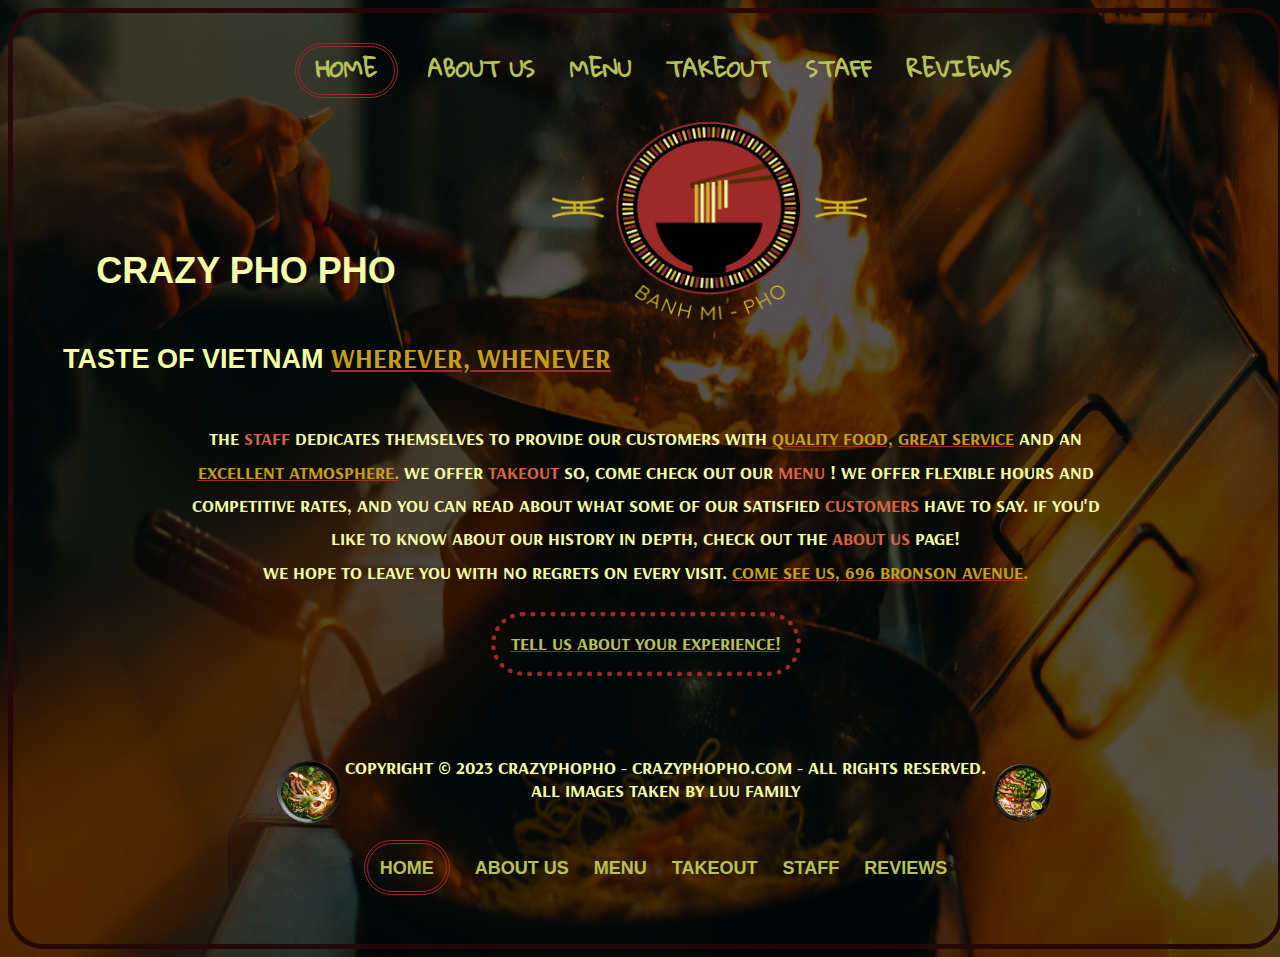
<file: Index.html>
<!DOCTYPE html>
<html lang="en">

<head>
    <link rel="stylesheet" href="./Styles/index.css" type="text/css">
    <link rel="stylesheet" href="./Styles/site.css" type="text/css">
    <link rel="icon" type="image/x-icon" href="./Images/CPPLogo.webp">
    <meta charset="UTF-8">
    <meta name="viewport" content="width=device-width, initial-scale=1.0">
    <title>Crazy Pho Pho Home</title>
</head>

<body>
    <div class="div0">
        <div class="div1">
            <div class="navbar">
                <nav>
                    <ul>
                        <li><span class="currentPage"><a href="./index.html">Home</a></span>
                        </li>
                        <li><a href="./Aboutus.html">About Us</a></li>
                        <li><a href="./Menu.html">Menu</a></li>
                        <li><a href="./Takeout.html">TakeOut</a></li>
                        <li><a href="./Staff.html">Staff</a></li>
                        <li><a href="./Reviews.html">Reviews</a></li>
                    </ul>
                </nav>


            </div>
            <main>
                <header>
                    <h1>Crazy Pho Pho</h1>
                    <h2>Taste of Vietnam <span class="emphasis">wherever, whenever</span></h2>
                    <div id="logo"><img src="./Images/CPPLogo.webp" alt="Crazy Pho Pho logo" height="230"
                            width="315"></div>
                </header>
                <p>The<a class="link-emphasis" href="./Staff.html">staff</a>dedicates themselves to
                    provide our customers with <span class="emphasis">quality food,</span>
                    <span class="emphasis">great service</span> and an
                    <span class="emphasis">excellent atmosphere.</span> We offer<a class="link-emphasis"
                        href="./Takeout.html">takeout</a>so,
                    come check out our<a class="link-emphasis" href="./Menu.html">menu</a>! We offer flexible hours and
                    competitive rates, and you can read about
                    what some of our satisfied<a class="link-emphasis" href="./Reviews.html">customers</a>have to say.
                    If you'd like to know
                    about our history in depth, check out the<a class="link-emphasis" href="./Aboutus.html">About Us</a>page!
                    <br>
                    We hope to leave you with no regrets on every visit. <span class="emphasis">Come see us, 696
                        Bronson Avenue.</span>
                </p>

                <br>
                <p class="Review1"><a href="./Reviews.html">Tell us about your experience!</a></p>

            </main>
        </div>

        <footer>
            <p class="float"><img class="leftfloat" src="./Images/phoHome1.png" alt="A bowl of pho">Copyright &copy;
                2023 CrazyPhoPho - crazyphopho.com - All Rights Reserved.<img class="rightfloat" src="./Images/phoHome2.png"
                    alt="A bowl of pho"><br>All images taken by Luu Family </p>
            <br>
            <ul class="navbar">
                <li><span class="currentPage"><a href="./index.html">Home</a></span>
                </li>
                <li><a href="./Aboutus.html">About Us</a></li>
                <li><a href="./Menu.html">Menu</a></li>
                <li><a href="./Takeout.html">TakeOut</a></li>
                <li><a href="./Staff.html">Staff</a></li>
                <li><a href="./Reviews.html">Reviews</a></li>
            </ul>
        </footer>
    </div>
</body>

</html>
</file>
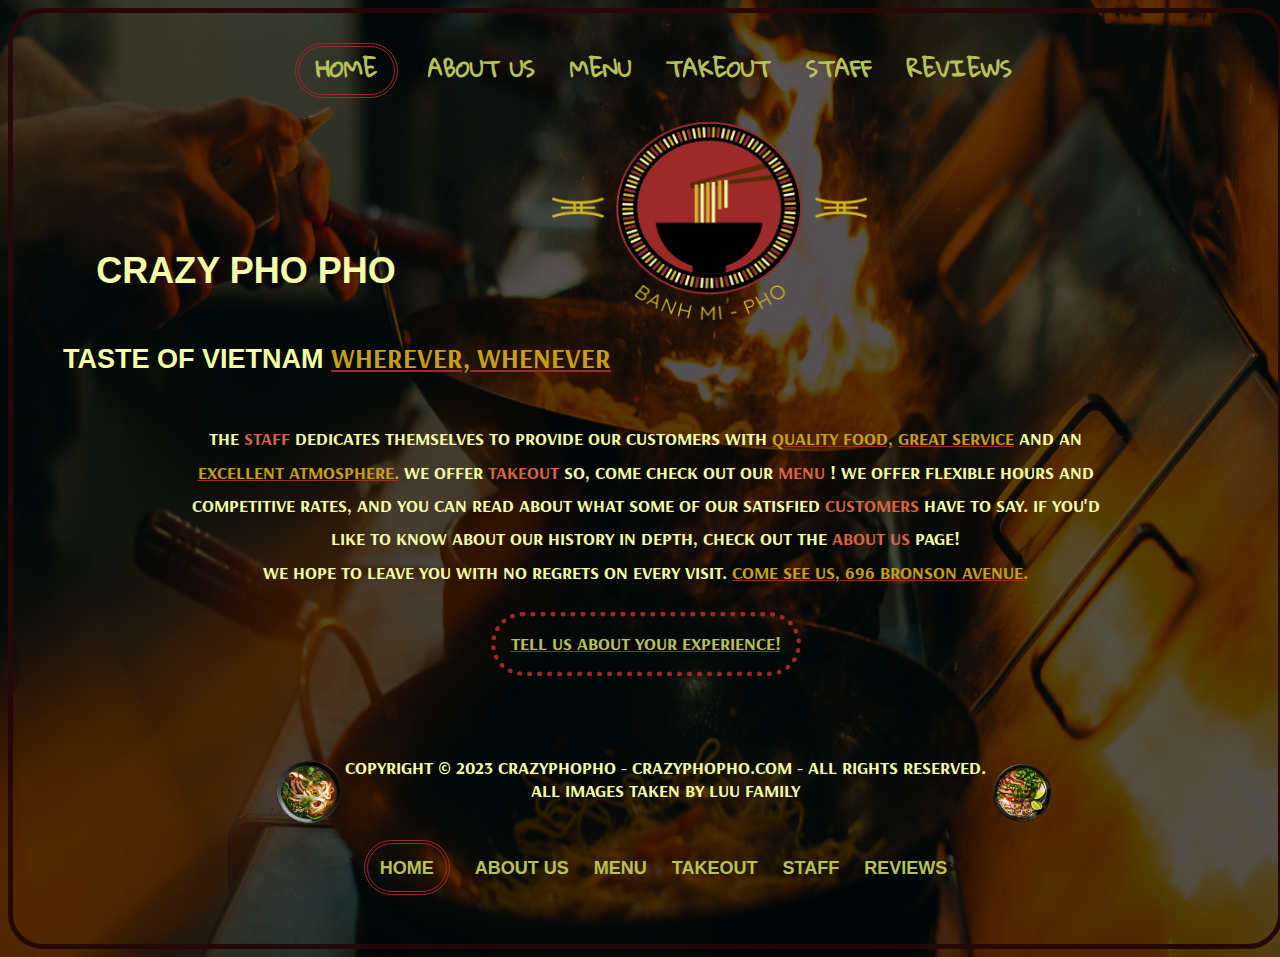
<file: index.html>
<!DOCTYPE html>
<html lang="en">

<head>
    <link rel="stylesheet" href="./Styles/index.css" type="text/css">
    <link rel="stylesheet" href="./Styles/site.css" type="text/css">
    <link rel="icon" type="image/x-icon" href="./Images/CPPLogo.webp">
    <meta charset="UTF-8">
    <meta name="viewport" content="width=device-width, initial-scale=1.0">
    <title>Crazy Pho Pho Home</title>
</head>

<body>
    <div class="div0">
        <div class="div1">
            <div class="navbar">
                <nav>
                    <ul>
                        <li><span class="currentPage"><a href="./index.html">Home</a></span>
                        </li>
                        <li><a href="./Aboutus.html">About Us</a></li>
                        <li><a href="./Menu.html">Menu</a></li>
                        <li><a href="./Takeout.html">TakeOut</a></li>
                        <li><a href="./Staff.html">Staff</a></li>
                        <li><a href="./Reviews.html">Reviews</a></li>
                    </ul>
                </nav>


            </div>
            <main>
                <header>
                    <h1>Crazy Pho Pho</h1>
                    <h2>Taste of Vietnam <span class="emphasis">wherever, whenever</span></h2>
                    <div id="logo"><img src="./Images/CPPLogo.webp" alt="Crazy Pho Pho logo" height="230"
                            width="315"></div>
                </header>
                <p>The<a class="link-emphasis" href="./Staff.html">staff</a>dedicates themselves to
                    provide our customers with <span class="emphasis">quality food,</span>
                    <span class="emphasis">great service</span> and an
                    <span class="emphasis">excellent atmosphere.</span> We offer<a class="link-emphasis"
                        href="./Takeout.html">takeout</a>so,
                    come check out our<a class="link-emphasis" href="./Menu.html">menu</a>! We offer flexible hours and
                    competitive rates, and you can read about
                    what some of our satisfied<a class="link-emphasis" href="./Reviews.html">customers</a>have to say.
                    If you'd like to know
                    about our history in depth, check out the<a class="link-emphasis" href="./Aboutus.html">About Us</a>page!
                    <br>
                    We hope to leave you with no regrets on every visit. <span class="emphasis">Come see us, 696
                        Bronson Avenue.</span>
                </p>

                <br>
                <p class="Review1"><a href="./Reviews.html">Tell us about your experience!</a></p>

            </main>
        </div>

        <footer>
            <p class="float"><img class="leftfloat" src="./Images/phoHome1.png" alt="A bowl of pho">Copyright &copy;
                2023 CrazyPhoPho - crazyphopho.com - All Rights Reserved.<img class="rightfloat" src="./Images/phoHome2.png"
                    alt="A bowl of pho"><br>All images taken by Luu Family </p>
            <br>
            <ul class="navbar">
                <li><span class="currentPage"><a href="./index.html">Home</a></span>
                </li>
                <li><a href="./Aboutus.html">About Us</a></li>
                <li><a href="./Menu.html">Menu</a></li>
                <li><a href="./Takeout.html">TakeOut</a></li>
                <li><a href="./Staff.html">Staff</a></li>
                <li><a href="./Reviews.html">Reviews</a></li>
            </ul>
        </footer>
    </div>
</body>

</html>
</file>
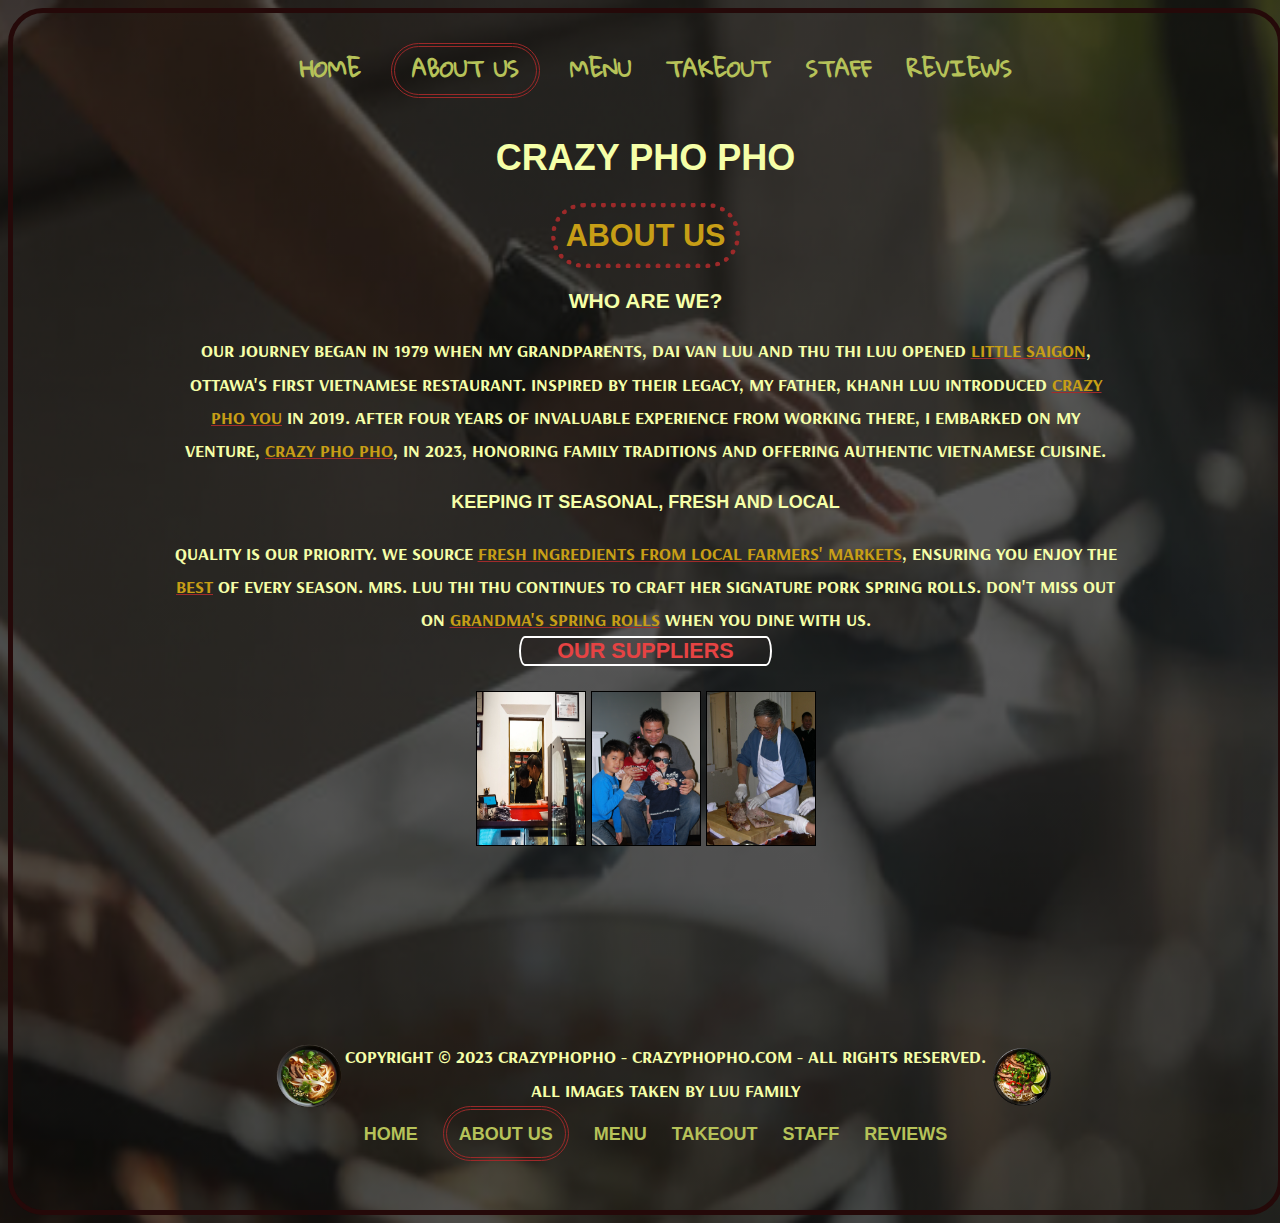
<file: Aboutus.html>
<!DOCTYPE html>
<html lang="en">

<head>
    <link rel="stylesheet" href="./Styles/aboutus.css" type="text/css">
    <link rel="stylesheet" href="./Styles/site.css" type="text/css">
    <link rel="icon" type="image/x-icon" href="./Images/CPPLogo.webp">
    <meta charset="UTF-8">
    <meta name="viewport" content="width=device-width, initial-scale=1.0">
    <title>Crazy Pho Pho AboutUs</title>
</head>

<body>
    <div class="div0">
        <div class="div1">
            <div class="navbar">
                <nav>
                    <ul>
                        <li><a href="./index.html">Home</a></li>
                        <li><span class="currentPage"><a href="./Aboutus.html">About
                                    Us</a></span></li>
                        <li><a href="./Menu.html">Menu</a></li>
                        <li><a href="./Takeout.html">TakeOut</a></li>
                        <li><a href="./Staff.html">Staff</a></li>
                        <li><a href="./Reviews.html">Reviews</a></li>
                    </ul>
                </nav>

            </div>
            <main>
                <header>
                    <h1>Crazy Pho Pho</h1>
                    <h2 class="emphasis">About us</h2>
                    <h3>Who are we?</h3>
                </header>
                <p>
                    Our journey began in 1979 when my grandparents, Dai Van Luu and Thu Thi
                    Luu opened <span class="emphasis">Little Saigon</span>, Ottawa's first Vietnamese restaurant.
                    Inspired by their legacy, my father, Khanh Luu introduced <span class="emphasis">Crazy Pho
                        You</span> in 2019. After four years of invaluable experience from working there, I embarked on
                    my venture, <span class="emphasis">Crazy Pho Pho</span>, in 2023, honoring family traditions and
                    offering authentic Vietnamese cuisine.
                </p>
                <h4>Keeping it Seasonal, Fresh and Local</h4>
                <p>
                    Quality is our priority. We source <span class="emphasis">fresh ingredients from local farmers'
                        markets</span>, ensuring you enjoy the <span class="emphasis">best</span> of every season. Mrs.
                    Luu Thi Thu continues to craft her signature pork spring rolls. Don't miss out on <span
                        class="emphasis">Grandma's spring rolls</span> when you dine with us.
                </p>
                <div class="box">
                    <a class="Links" class="button" href="#popup1">Our suppliers</a>
                </div>
                
                <div id="popup1" class="overlay">
                    <div class="popup">
                        <h2>Suppliers & Wholesales</h2>
                        <a class="close" href="#">&times;</a>
                        <div class="content">
                            <table class="table">
                                <tr>
                                    <th>Website</th>
                                    <th>Products</th>
                                </tr>
                                <tr>
                                    <td><a class="Links" href="https://www.costco.ca" target="_blank">Costco</a></td>
                                    <td>Meats & beverages</td>
                                </tr>
                                <tr>
                                    <td><a class="Links" href="https://balebanhmi.com/wholesale/" target="_blank">BALE</a></td>
                                    <td>Banh mi</td>
                                </tr>
                                <tr>
                                    <td><a class="Links" href="https://ottawachinatown.ca/kowloon-market/" target="_blank">Kowloon</a></td>
                                    <td>All Other Food Products</td>
                                </tr>
                                <tr>
                                    <td><a class="Links" href="https://www.sinco.ca/?gad_source=1&gclid=Cj0KCQiAj_CrBhD-ARIsAIiMxT8b3xhzq_vQsO8YQ8oaqfETxybaSppzeCB9f5o_gkfDSOlaZLoMPW0aAobrEALw_wcB" target="_blank">SINCO</a></td>
                                    <td>All kitchen Materials</td>
                                </tr>
                            </table>
                        </div>
                    </div>
                </div>
                <img src="./Images/J&K.png" alt="Me and my father working at Crazy Pho You">
                <img src="./Images/LuuFamily.png" alt="Family photo of the Luu family">
                <img src="./Images/Gramps.jpg" alt="My grandfather cutting meat">

            </main>
        </div>

        <footer>
            <br>
            <br>
            <br>
            <p class="float"><img class="leftfloat" src="./Images/phoHome1.png" alt="A bowl of pho">Copyright &copy;
                2023 CrazyPhoPho - crazyphopho.com - All Rights Reserved.<img class="rightfloat" src="./Images/phoHome2.png"
                    alt="A bowl of pho"><br>All images taken by Luu Family </p>
            <br>
            <ul class="navbar">
                <li><a href="./index.html">Home</a></li>
                <li><span class="currentPage"><a href="./Aboutus.html">About
                            Us</a></span></li>
                <li><a href="./Menu.html">Menu</a></li>
                <li><a href="./Takeout.html">TakeOut</a></li>
                <li><a href="./Staff.html">Staff</a></li>
                <li><a href="./Reviews.html">Reviews</a></li>
            </ul>

        </footer>
    </div>
</body>

</html>
</file>
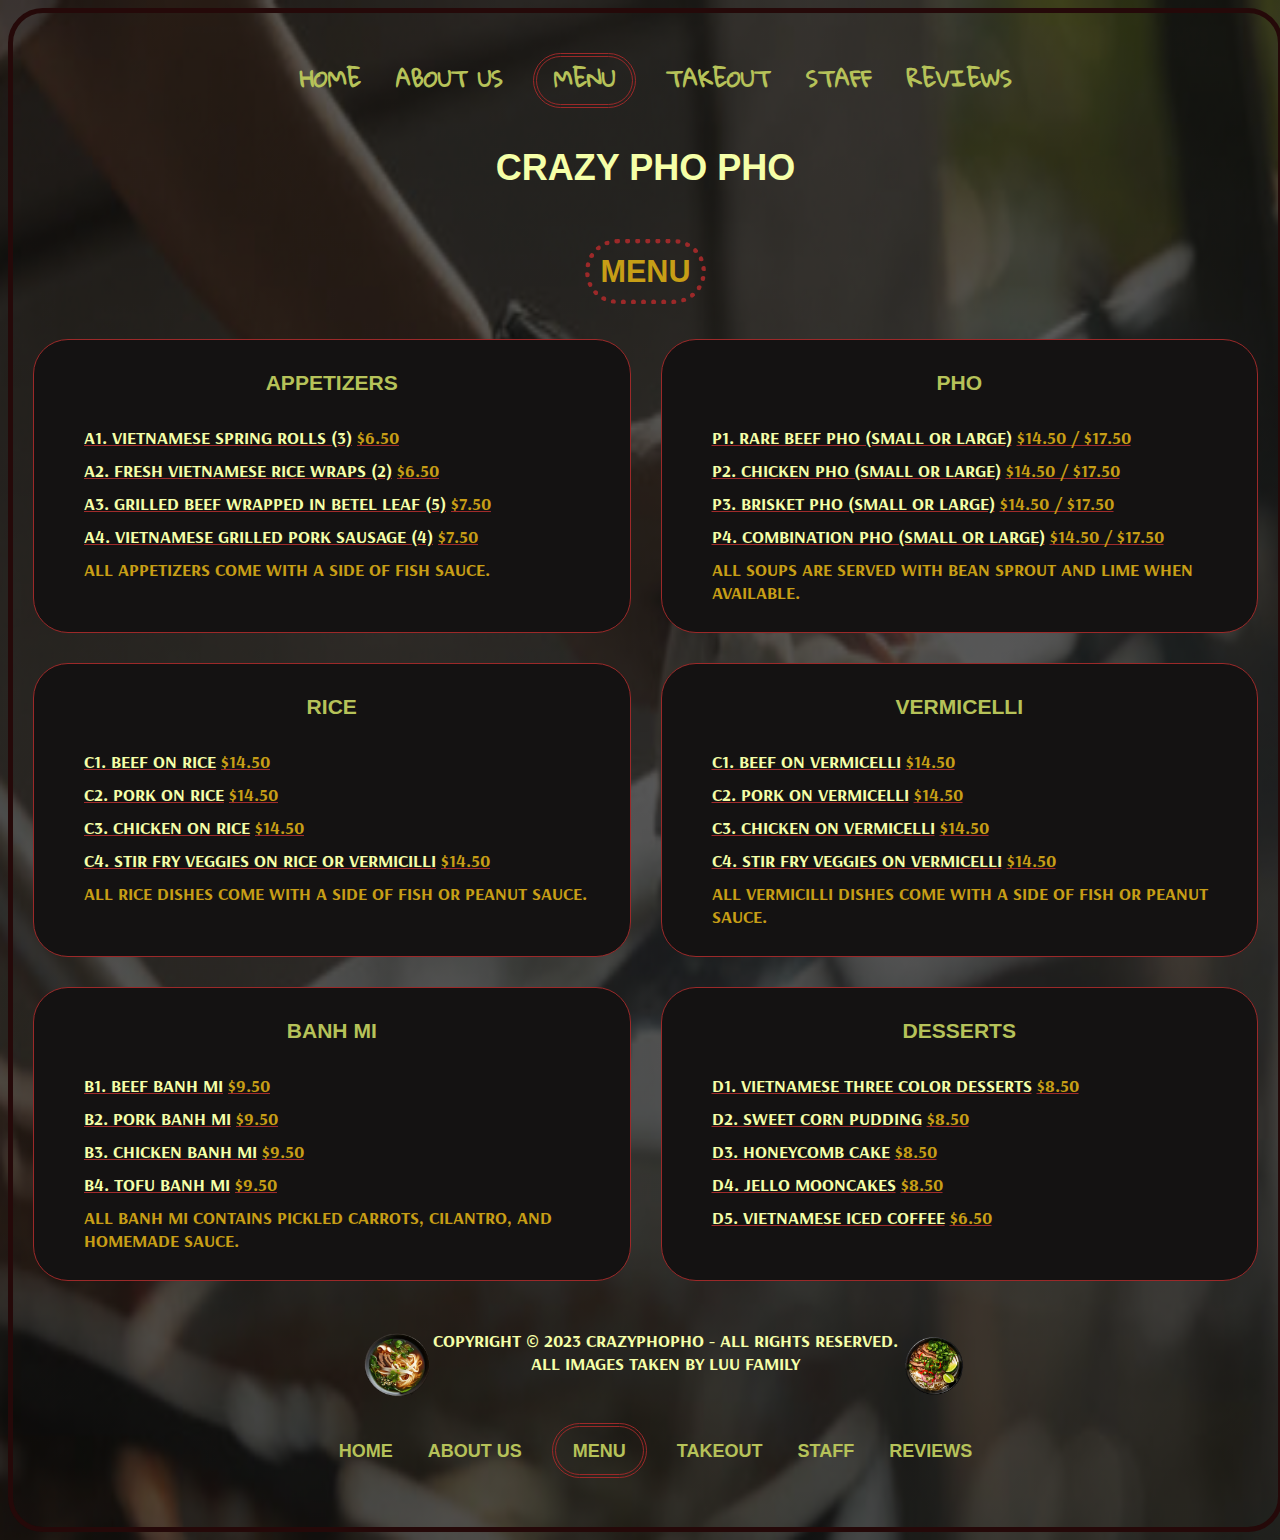
<file: Menu.html>
<!DOCTYPE html>
<html lang="en">

<head>
    <link rel="stylesheet" href="./Styles/menu.css" type="text/css">
    <link rel="stylesheet" href="./Styles/site.css" type="text/css">
    <link rel="icon" type="image/x-icon" href="./Images/CPPLogo.webp">
    <meta charset="UTF-8">
    <meta name="viewport" content="width=device-width, initial-scale=1.0">
    <title>Crazy Pho Pho Menu</title>
</head>

<body>
    <div class="div0">
        <div class="div1">
            <div class="navbar">
                <nav>
                    <ul>
                        <li><a href="./index.html">Home</a></li>
                        <li><a href="./Aboutus.html">About Us</a></li>
                        <li><span class="currentPage"><a href="./Menu.html">Menu</a></span></li>
                        <li><a href="./Takeout.html">TakeOut</a></li>
                        <li><a href="./Staff.html">Staff</a></li>
                        <li><a href="./Reviews.html">Reviews</a></li>
                    </ul>
                </nav>
            </div>
            <main>
                <header>
                    <h1>Crazy Pho Pho</h1>
                    <h2 class="emphasis">Menu</h2>
                </header>
                <section id="menu">
                    <div class="category">
                        <h3>Appetizers</h3>
                        <ul>
                            <li>
                                <span class="item">A1. Vietnamese Spring rolls (3)</span>
                                <span class="emphasis">$6.50</span>
                            </li>
                            <li>
                                <span class="item">A2. Fresh Vietnamese Rice Wraps (2)</span>
                                <span class="emphasis">$6.50</span>
                            </li>
                            <li>
                                <span class="item">A3. Grilled Beef Wrapped in Betel Leaf (5)</span>
                                <span class="emphasis">$7.50</span>
                            </li>
                            <li>
                                <span class="item">A4. Vietnamese Grilled Pork Sausage (4)</span>
                                <span class="emphasis">$7.50</span>
                            </li>
                            <li class="emphasis">All Appetizers come with a side of fish sauce.</li>
                        </ul>

                    </div>

                    <div class="category">
                        <h3>Pho</h3>
                        <ul>
                            <li>
                                <span class="item">P1. Rare Beef Pho (Small or Large)</span>
                                <span class="emphasis">$14.50 / $17.50</span>
                            </li>
                            <li>
                                <span class="item">P2. Chicken Pho (Small or Large)</span>
                                <span class="emphasis">$14.50 / $17.50</span>
                            </li>
                            <li>
                                <span class="item">P3. Brisket Pho (Small or Large)</span>
                                <span class="emphasis">$14.50 / $17.50</span>
                            </li>
                            <li>
                                <span class="item">P4. Combination Pho (Small or Large)</span>
                                <span class="emphasis">$14.50 / $17.50</span>
                            </li>
                            <li class="emphasis">All soups are served with bean sprout and lime when available.
                            </li>
                        </ul>

                    </div>
                    <div class="category">
                        <h3>Rice</h3>
                        <ul>
                            <li>
                                <span class="item">C1. Beef on Rice</span>
                                <span class="emphasis">$14.50</span>
                            </li>
                            <li>
                                <span class="item">C2. Pork on Rice</span>
                                <span class="emphasis">$14.50</span>
                            </li>
                            <li>
                                <span class="item">C3. Chicken on Rice</span>
                                <span class="emphasis">$14.50</span>
                            </li>
                            <li>
                                <span class="item">C4. Stir Fry Veggies on Rice OR Vermicilli</span>
                                <span class="emphasis">$14.50</span>
                            </li>
                            <li class="emphasis">All Rice dishes come with a side of fish OR peanut sauce.</li>
                        </ul>

                    </div>

                    <div class="category">
                        <h3>Vermicelli</h3>
                        <ul>
                            <li>
                                <span class="item">C1. Beef on Vermicelli</span>
                                <span class="emphasis">$14.50</span>
                            </li>
                            <li>
                                <span class="item">C2. Pork on Vermicelli</span>
                                <span class="emphasis">$14.50</span>
                            </li>
                            <li>
                                <span class="item">C3. Chicken on Vermicelli</span>
                                <span class="emphasis">$14.50</span>
                            </li>
                            <li>
                                <span class="item">C4. Stir Fry Veggies on Vermicelli</span>
                                <span class="emphasis">$14.50</span>
                            </li>
                            <li class="emphasis">All Vermicilli dishes come with a side of fish OR peanut sauce.
                            </li>
                        </ul>

                    </div>

                    <div class="category">
                        <h3>Banh Mi</h3>
                        <ul>
                            <li>
                                <span class="item">B1. Beef Banh Mi</span>
                                <span class="emphasis">$9.50</span>
                            </li>
                            <li>
                                <span class="item">B2. Pork Banh Mi</span>
                                <span class="emphasis">$9.50</span>
                            </li>
                            <li>
                                <span class="item">B3. Chicken Banh Mi</span>
                                <span class="emphasis">$9.50</span>
                            </li>
                            <li>
                                <span class="item">B4. Tofu Banh Mi</span>
                                <span class="emphasis">$9.50</span>
                            </li>
                            <li class="emphasis">All Banh mi contains Pickled Carrots, Cilantro, and homemade
                                Sauce.
                            </li>
                        </ul>

                    </div>

                    <div class="category">
                        <h3>Desserts</h3>
                        <ul>
                            <li>
                                <span class="item">D1. Vietnamese Three Color Desserts</span>
                                <span class="emphasis">$8.50</span>
                            </li>
                            <li>
                                <span class="item">D2. Sweet Corn Pudding</span>
                                <span class="emphasis">$8.50</span>
                            </li>
                            <li>
                                <span class="item">D3. Honeycomb Cake</span>
                                <span class="emphasis">$8.50</span>
                            </li>
                            <li>
                                <span class="item">D4. Jello Mooncakes</span>
                                <span class="emphasis">$8.50</span>
                            </li>
                            <li>
                                <span class="item">D5. Vietnamese Iced Coffee</span>
                                <span class="emphasis">$6.50</span>
                            </li>
                        </ul>
                    </div>
                </section>

            </main>

            <footer>
                <p class="float"><img class="leftfloat" src="./Images/phoHome1.png" alt="A bowl of pho">Copyright &copy;
                    2023 CrazyPhoPho - All Rights Reserved.<img class="rightfloat" src="./Images/phoHome2.png"
                        alt="A bowl of pho"><br>All images taken by Luu Family </p>
                <br>
                <ul class="navbar">
                    <li><a href="./index.html">Home</a></li>
                    <li><a href="./Aboutus.html">About Us</a></li>
                    <li><span class="currentPage"><a href="./Menu.html">Menu</a></span></li>
                    <li><a href="./Takeout.html">TakeOut</a></li>
                    <li><a href="./Staff.html">Staff</a></li>
                    <li><a href="./Reviews.html">Reviews</a></li>
                </ul>
            </footer>
        </div>
    </div>
</body>

</html>
</file>
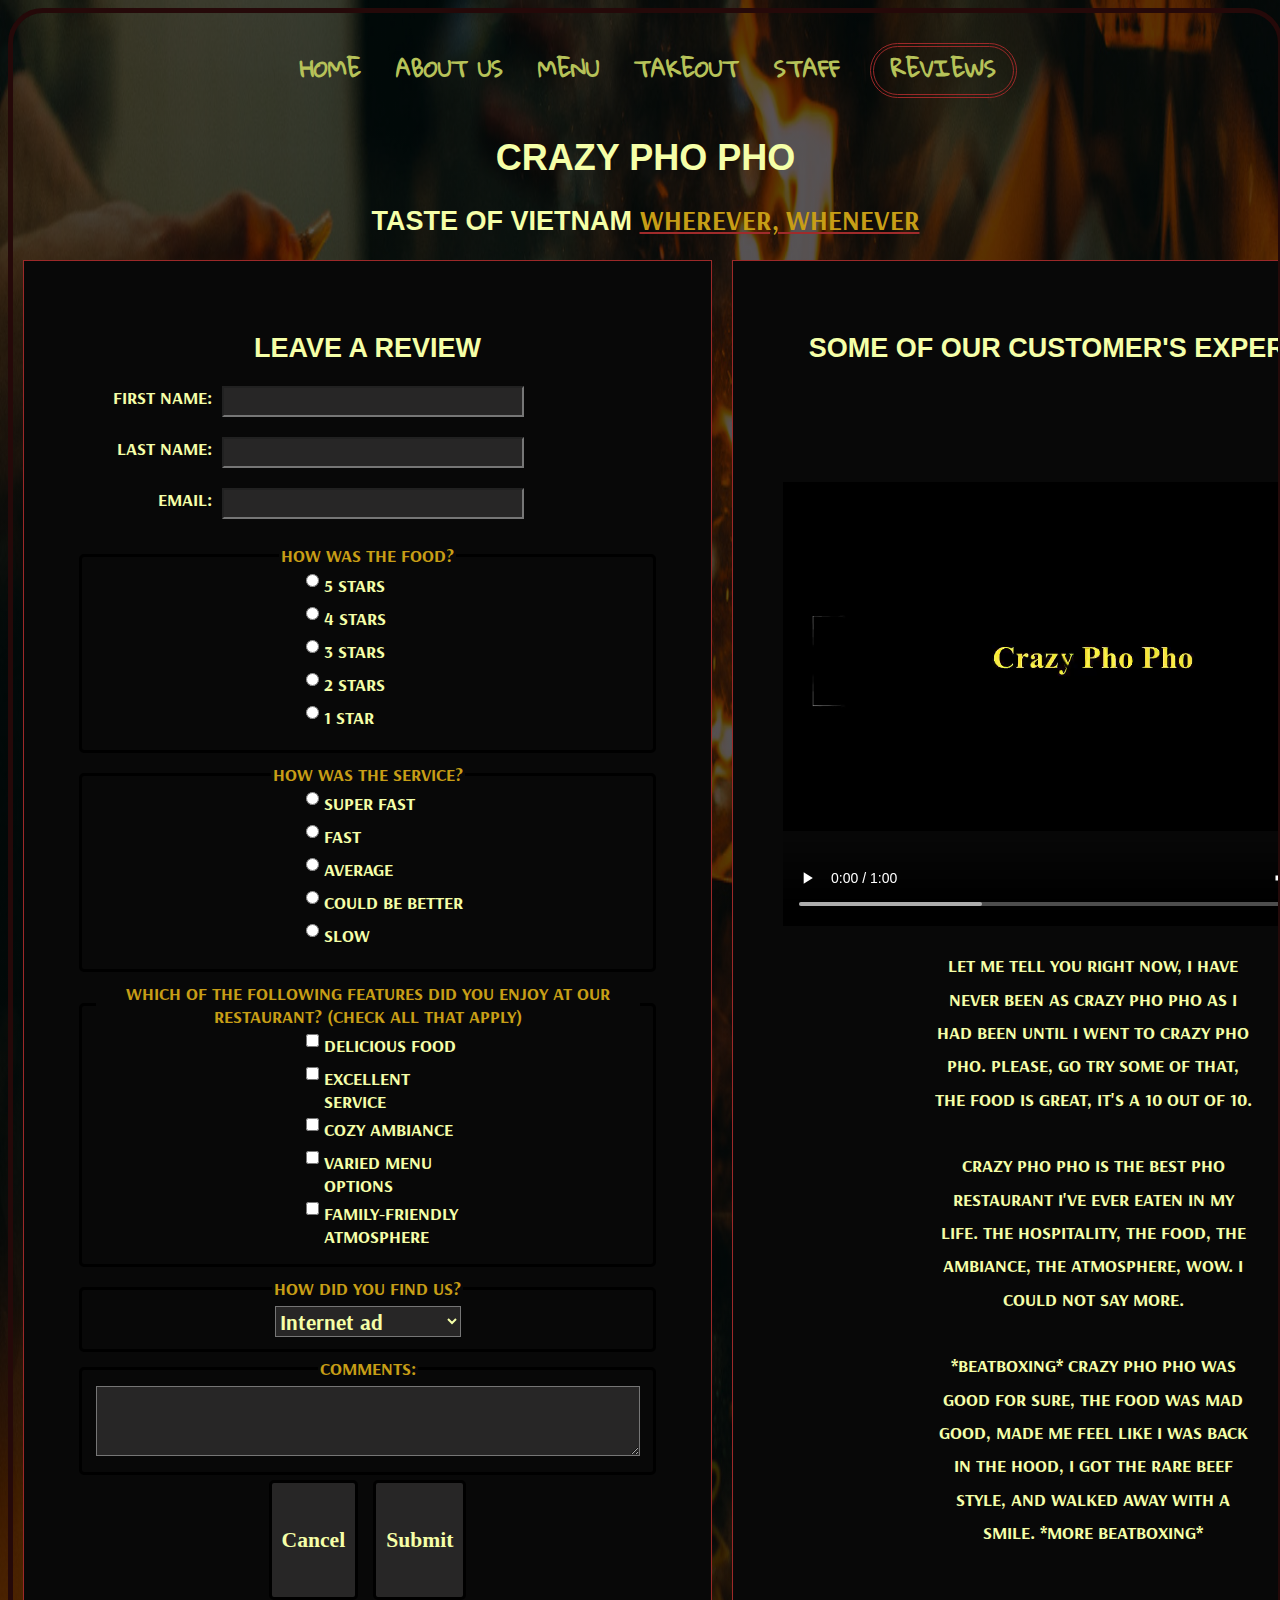
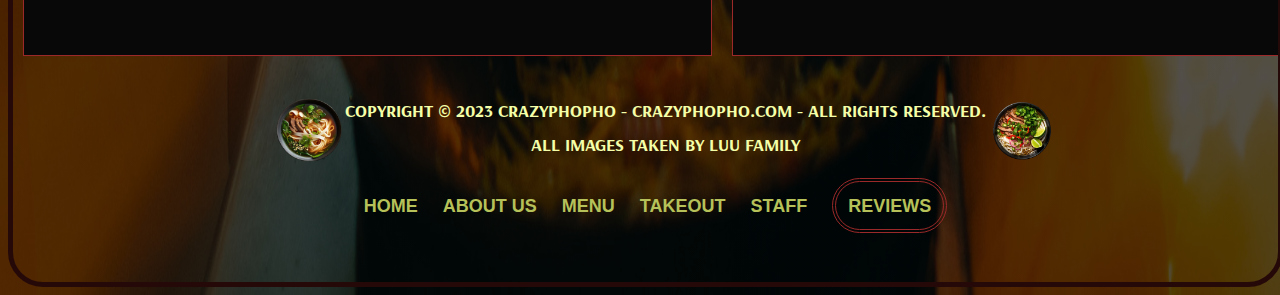
<file: Reviews.html>
<!DOCTYPE html>
<html lang="en">

<head>
    <link rel="stylesheet" href="./Styles/reviews.css" type="text/css">
    <link rel="stylesheet" href="./Styles/site.css" type="text/css">
    <link rel="icon" type="image/x-icon" href="./Images/CPPLogo.webp">
    <meta charset="UTF-8">
    <meta name="viewport" content="width=device-width, initial-scale=1.0">
    <title>Crazy Pho Pho Home</title>
</head>

<body>
    <div class="div0" id="logo">
        <div class="div1">
            <div class="navbar">
                <nav>
                    <ul>
                        <li><a href="./index.html">Home</a>
                        </li>
                        <li><a href="./Aboutus.html">About Us</a></li>
                        <li><a href="./Menu.html">Menu</a></li>
                        <li><a href="./Takeout.html">TakeOut</a></li>
                        <li><a href="./Staff.html">Staff</a></li>
                        <li><span class="currentPage"><a href="./Reviews.html">Reviews</a></span></li>
                    </ul>
                </nav>


            </div>
            <header>
                    <h1>Crazy Pho Pho</h1>
                    <h2>Taste of Vietnam <span class="emphasis">wherever, whenever</span></h2>
                </header>
            <main class="Reviews-grid">
                <div class="form">
                    <h2>Leave a Review</h2>
                    <form>    
        
                        <div class="Info">
                        <label for="fname">First Name</label>
                        <input type="text" id="fname" name="fname"><br><br>
                        <label for="lname">Last Name</label>
                        <input type="text" id="lname" name="lname"><br><br>
                        <label for="email">Email</label>
                        <input type="text" id="email" name="email">
                        </div>
                        
                        <div class="Rating">
                        <fieldset>
                            <legend class="emphasis">How was the food?</legend>
                            <input type="radio" id="5stars" name="Rating">
                            <label for="5stars">5 stars</label><br>
                            <input type="radio" id="4stars" name="Rating">
                            <label for="4stars">4 stars</label><br>
                            <input type="radio" id="3stars" name="Rating">
                            <label for="3stars">3 stars</label><br>
                            <input type="radio" id="2stars" name="Rating">
                            <label for="2stars">2 stars</label><br>
                            <input type="radio" id="1stars" name="Rating">
                            <label for="1stars">1 star</label>
                        </fieldset>
                       </div>
                
                        <div class="Service">
                        <fieldset>
                            <legend class="emphasis">How was the service?</legend>
                            <input type="radio" id="Super-Fast" name="Service">
                            <label for="Super-Fast">Super Fast</label><br>
                            <input type="radio" id="Fast" name="Service">
                            <label for="Fast">Fast</label><br>
                            <input type="radio" id="Average" name="Service">
                            <label for="Average">Average</label><br>
                            <input type="radio" id="Could-be-better" name="Service">
                            <label for="Could-be-better">Could be better</label><br>
                            <input type="radio" id="Slow" name="Service">
                            <label for="Slow">Slow</label>
                        </fieldset>
                        </div>

                        <div class="features">
                            <fieldset>
                                <legend class="emphasis">Which of the following features did you enjoy at our restaurant? (Check all that apply)</legend>
                                <input type="checkbox" id="Delicious-Food" name="Delicious-Food">
                                <label for="Delicious-Food">Delicious Food</label><br>
                                <input type="checkbox" id="Excellent-Service" name="Excellent-Service">
                                <label for="Excellent-Service">Excellent Service</label><br>
                                <input type="checkbox" id="Cozy-Ambiance" name="Cozy-Ambiance">
                                <label for="Cozy-Ambiance">Cozy Ambiance</label><br>
                                <input type="checkbox" id="Varied-Menu-Options" name="Varied-Menu-Options">
                                <label for="Varied-Menu-Options">Varied Menu Options</label><br>
                                <input type="checkbox" id="Family-Friendly-Atmosphere" name="Family-Friendly-Atmosphere">
                                <label for="Family-Friendly-Atmosphere"> Family-Friendly Atmosphere</label>
                            </fieldset>
                        </div>
                
                        <div class="Hear">
                        <fieldset>
                            <legend class="emphasis">How did you find us?</legend>
                        <select id="Select" name="Select">
                              <option value="ia">Internet ad</option>
                              <option value="search">Friend/Family</option>
                              <option value="recommend">Just came across</option>
                              <option value="recommend">Other</option>
                          </select>
                        </fieldset>
                        </div>
                
                        <div class="Comment">
                        <fieldset>
                            <legend class="emphasis">Comments:</legend>
                        <textarea rows="4" cols="70" id="question" name="question"></textarea>
                        </fieldset>
                        </div>
                
                        <div class="Button">
                        <input type="reset" value="Cancel"> 
                        <input type="submit" value="Submit">
                        </div>
                    </form>
                </div>
                <div class="video">
                    <h2>Some of our customer's experience:</h2>
                        <video width="620" height="540" controls>
                            <source src="./Media/FullVideo.mp4" type="video/mp4">
                            <source src="./Media/FullVideo2.webm" type="video/webm">
                            <source src="./Media/FullVideo.ogg" type="video/ogg">
                            Your browser does not support the video tag.
                        </video>
                        <p>
                        Let me tell you right now, I have never been as Crazy Pho Pho as i had been until i went to Crazy Pho Pho. Please, go try some of that, the food is great, it's a 10 out of 10.<br><br>
                        Crazy Pho Pho is the best pho restaurant I've ever eaten in my life. The hospitality, the food, the ambiance, the atmosphere, wow. I could not say more.<br><br>
                        *beatboxing* Crazy Pho Pho was good for sure, the food was mad good, made me feel like I was back in the hood, I got the rare beef style, and walked away with a smile. *more beatboxing*</p>
                </div>
            </main>
        </div>

        <footer>
            <p class="float"><img class="leftfloat" src="./Images/phoHome1.png" alt="A bowl of pho">Copyright &copy;
                2023 CrazyPhoPho - crazyphopho.com - All Rights Reserved.<img class="rightfloat" src="./Images/phoHome2.png"
                    alt="A bowl of pho"><br>All images taken by Luu Family </p>
            <br>
            <ul class="navbar">
                <li><a href="./index.html">Home</a>
                </li>
                <li><a href="./Aboutus.html">About Us</a></li>
                <li><a href="./Menu.html">Menu</a></li>
                <li><a href="./Takeout.html">TakeOut</a></li>
                <li><a href="./Staff.html">Staff</a></li>
                <li><span class="currentPage"><a href="./Reviews.html">Reviews</a></span></li>
            </ul>
        </footer>
    </div>
</body>

</html>
</file>
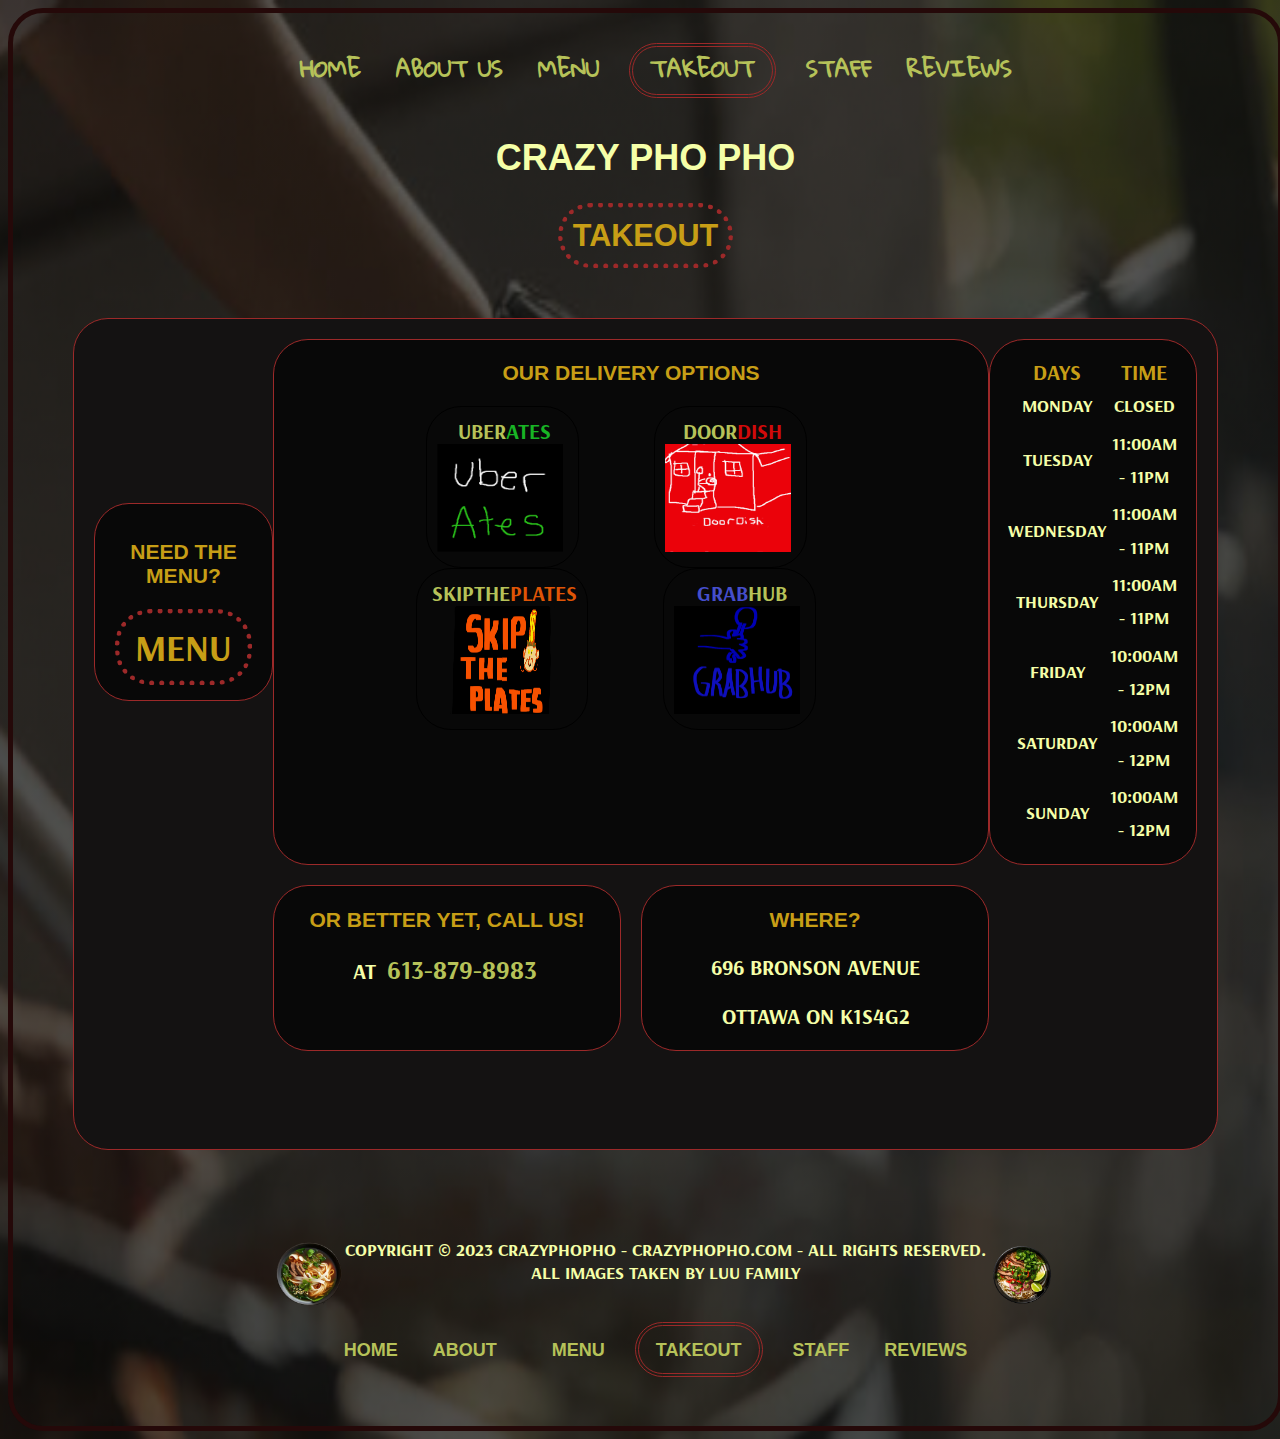
<file: Takeout.html>
<!DOCTYPE html>
<html lang="en">

<head>
    <link rel="stylesheet" href="./Styles/takeout.css" type="text/css">
    <link rel="stylesheet" href="./Styles/site.css" type="text/css">
    <link rel="icon" type="image/x-icon" href="./Images/CPPLogo.webp">
    <meta charset="UTF-8">
    <meta name="viewport" content="width=device-width, initial-scale=1.0">
    <title>Crazy Pho Pho Takeout</title>
</head>

<body>
    <div class="div0">
        <div class="div1">
            <div class="navbar">
                <nav>
                    <ul>
                        <li><a href="./index.html">Home</a></li>
                        <li><a href="./Aboutus.html">About
                                Us</a></li>
                        <li><a href="./Menu.html">Menu</a></li>
                        <li><span class="currentPage"><a href="./Takeout.html">TakeOut</a></span></li>
                        <li><a href="./Staff.html">Staff</a></li>
                        <li><a href="./Reviews.html">Reviews</a></li>
                    </ul>
                </nav>
            </div>
            <main>
                <header>
                    <h1>Crazy Pho Pho</h1>
                    <h2 class="emphasis">Takeout</h2>
                </header>
                <div class="takeoutgrid">
                    <div class="delivery">
                        <h3 class="emphasis">Our delivery options</h3>
                        <ul>
                            <li class="select"><a href="https://www.uberates.com">Uber<span>Ates</span><br>
                                    <img src="./Images/uberateslogo.png" alt="Uber Eats Logo">
                                </a></li>
                            <li class="select"><a href="https://www.doordish.com">Door<span>Dish</span><br>
                                    <img src="./Images/doordishlogo.png" alt="DoorDash Logo">
                                </a></li>
                            <li class="select"><a href="https://www.skiptheplates.com">SkipThe<span>Plates</span><br>
                                    <img src="./Images/skiptheplateslogo.png" alt="SkipTheDishes Logo">
                                </a></li>
                            <li class="select"><a href="https://www.grabhub.com"><span>Grab</span>Hub<br>
                                    <img src="./Images/grabhublogo.png" alt="GrubHub Logo">
                                </a></li>
                        </ul>
                    </div>
                    <div class="call">
                        <h3 class="emphasis">Or better yet, call us!</h3>
                        <p>At <a href="tel:+6138799943">613-879-8983</a></p>
                    </div>
                    <div class="needmenu">
                        <h3 class="emphasis">Need the menu?</h3>
                        <h2>
                            <a class="emphasis" href="./Menu.html">Menu</a>
                        </h2>
                    </div>
                    <div class="address">
                        <h3 class="emphasis">Where?</h3>
                        <p>696 Bronson Avenue</p>
                        <p>Ottawa ON K1S4G2</p>
                    </div>
                    <div class="availability">
                        <table>
                            <thead>
                                <tr>
                                    <th class="emphasis">Days</th>
                                    <th class="emphasis">Time</th>
                                </tr>
                            </thead>
                            <tbody>
                                <tr>
                                    <td>Monday</td>
                                    <td>Closed</td>
                                </tr>
                                <tr>
                                    <td>Tuesday</td>
                                    <td>11:00am - 11pm</td>
                                </tr>
                                <tr>
                                    <td>Wednesday</td>
                                    <td>11:00am - 11pm</td>
                                </tr>
                                <tr>
                                    <td>Thursday</td>
                                    <td>11:00am - 11pm</td>
                                </tr>
                                <tr>
                                    <td>Friday</td>
                                    <td>10:00am - 12pm</td>
                                </tr>
                                <tr>
                                    <td>Saturday</td>
                                    <td>10:00am - 12pm</td>
                                </tr>
                                <tr>
                                    <td>Sunday</td>
                                    <td>10:00am - 12pm</td>
                                </tr>
                            </tbody>
                        </table>
                    </div>
                </div>
            </main>

            <footer>
                <p class="float"><img class="leftfloat" src="./Images/phoHome1.png" alt="A bowl of pho">Copyright &copy;
                    2023 CrazyPhoPho - crazyphopho.com - All Rights Reserved.<img class="rightfloat" src="./Images/phoHome2.png"
                        alt="A bowl of pho"><br>All images taken by Luu Family </p>
                <br>
                <ul class="navbar">
                    <li><a href="./index.html">Home</a></li>
                    <li><a href="./Aboutus.html">About</li>
                    <li><a href="./Menu.html">Menu</a></li>
                    <li><span class="currentPage"><a href="./Takeout.html">TakeOut</a></span>
                    </li>
                    <li><a href="./Staff.html">Staff</a></li>
                    <li><a href="./Reviews.html">Reviews</a></li>
                </ul>
            </footer>
        </div>
    </div>
</body>

</html>
</file>
<file: Styles/index.css>
body {
    background-image: linear-gradient(rgba(0, 0, 0, 0.642), rgba(0, 0, 0, 0.684)), url(../Images/HomeBackgroundImage.jpg);
}

#logo {
    position: absolute;
    bottom: 50%;
    left: 42.5%;
}

header {
    position: relative;
    text-align: center;
    margin-top: 11%;
}

header h1,
header h2 {
    text-align: left;
    padding-left: 40px;
    padding-bottom: 25px;
}

header h1 {
    text-indent: 25pt;
}

span {
    text-decoration: underline;
    text-decoration-color: rgb(156, 41, 41);
}

main p {
    line-height: 25pt;
    margin: auto;
    padding-left: 150px;
    padding-right: 150px;
}

.float {
    display: inline-block;
    overflow: hidden;
}

.float::after {
    content: "";
    display: table;
    clear: both;
}

.leftfloat {
    float: left;
    max-height: 8vh;
    min-height: 8vh;
    min-width: 8vh;
    max-width: 8vh;
}

.rightfloat {
    float: right;
    max-height: 8vh;
    min-height: 8vh;
    min-width: 8vh;
    max-width: 8vh;
}

.Review1 {
    text-align: right;
    padding-right: 80px;
    font-family: 'Permanent Marker', cursive, Calibri, sans-serif;
    text-decoration: underline;
    text-decoration-color: rgb(156, 41, 41);
    border: dotted 5px rgb(156, 41, 41);
    border-radius: 35px;
    padding: 10px;
    display: inline-block;
}

@media (max-width: 768px) {
    * {
        margin: 0%;
    }

    h1 {
        font-size: 2em;
    }

    #logo {
        position: sticky;
        margin-bottom: 30px;
    }

    footer,
    footer a {
        margin-top: 180px;
    }
}
</file>
<file: Styles/site.css>
@import url('https://fonts.googleapis.com/css2?family=Arsenal:ital@1&family=Gloria+Hallelujah&family=Oswald&family=Permanent+Marker&display=swap');

* {
    color: rgb(245, 255, 168);
    font-family: 'Arsenal', sans-serif;
    font-weight: bolder;
}

:root {
    --Border: dotted rgb(156, 41, 41) 5px;
    --itemsBorder: solid rgb(156, 41, 41) 1px;
    --Color_Because_I_Need_my_Fourth_CSS_Custom_Properties: rgb(24, 180, 37);
    --Color_Because_I_Need_my_Fifth_CSS_Custom_Properties: rgb(209, 10, 10);
    --Color_So_It_Matches_My_Other_CSS_Custom_Properties1: rgb(223, 85, 6);
    --Color_So_It_Matches_My_Other_CSS_Custom_Properties2: rgb(69, 78, 204);
}

body {
    font-size: large;
    background-repeat: no-repeat;
    background-size: 100% 100%;
    color: rgb(204, 104, 22);
    text-align: center;
    text-transform: uppercase;
    background-color: black;
    min-height: 100vh;
    font-family: 'Permanent Marker', cursive, Calibri, sans-serif;
    overflow-x: hidden;

}

h1, h2, h3, h4 {
    font-family: 'Permanent Marker', cursive, Calibri, sans-serif;
}

main {
    min-height: 52vh;
    grid-row: 1;
}

nav a {
    text-align: center;
    font-family: 'Gloria Hallelujah', cursive;
    text-decoration: none;
    font-size: larger;
    padding-top: 20px;
    padding-bottom: 20px;
}

nav li, footer li {
    display: inline-block;
    margin-right: 20px;
}

.navbar {
    margin: 0;
    display: inline-block;
    border-radius: 35px;
    padding: 5px;
}

.navbar li:hover {
    font-size: larger;
    font-weight: bolder;
}

.div1 a {
    text-decoration: none;
    font-weight: bolder;
    color: rgb(182, 194, 89);
    border: 5px rgb(156, 41, 41);
    border-radius: 35px;
    padding: 5px;
}

.div0 {
    border: solid rgb(37, 9, 9) 5px;
    border-radius: 35px;
    padding: 10px;
    width: 100%;
    max-width: 98.5%;
    overflow-x: hidden;
}

.emphasis {
    color: rgb(199, 158, 22) !important;
}

.link-emphasis {
    color: rgb(216, 100, 65) !important;
    font-weight: lighter;
}

span {
    text-decoration: underline;
    text-decoration-color: rgb(160, 43, 43);
}

footer, footer a, footer li {
    text-align: center;
    text-decoration: none;
    color: rgb(182, 194, 89);
    grid-row: 2;
    margin-bottom: 15px;
}

footer a {
    font-family: 'Permanent Marker', cursive, Calibri, sans-serif;
    font-weight: lighter;
}

footer li {
    font-family: 'Times New Roman', Times, serif;
    font-weight: bolder;
}
footer {
    position: relative;
    bottom: 0;
    width: 100%;
    padding: 20px;
}

.float {
    display: inline-block;
    overflow: hidden;
    text-align: center;
}

.float::after {
    content: "";
    display: table;
    clear: both;
}

.leftfloat, .rightfloat {
    max-height: 8vh;
    min-height: 8vh;
    min-width: 8vh;
    max-width: 8vh;
}

.leftfloat {
    float: left;
}

.rightfloat {
    float: right;
}

.currentPage {
    border: 4px double rgb(156, 41, 41);
    border-radius: 35px;
    padding: 12px;
    text-decoration: none;
}

@media (max-width: 768px) {
    * {
        text-align: center;
        margin: auto;
    }

    body {
        background-image: none;
        font-size: 16px;
        background-color:rgba(0, 0, 0, 0.945) !important;
    }
    .navbar li:hover {
        font-size: 100%;
    }

      .div0 {
        max-width: 95.5%;
      }
}
</file>
<file: Styles/aboutus.css>
* {
    color: rgb(245, 255, 168);
    font-family: 'Arsenal', sans-serif;
    font-weight: bolder;
    --AboutusBorder: dotted rgb(156, 41, 41) 5px;
}

body {
    background-image: linear-gradient(rgba(0, 0, 0, 0.642), rgba(0, 0, 0, 0.684)), url(../Images/BackgroundImage1.png);
}

h1,
h2,
h3,
h4 {
    font-family: 'Permanent Marker', cursive, Calibri, sans-serif;
}

h2 {
    font-size: 1.7em;
    color: rgb(182, 194, 89);
    border: var(--Border);
    border-radius: 35px;
    margin: auto;
    padding: 10px;
    display: inline-block;
}

p {
    font-size: large;
    line-height: 25pt;
    margin: auto;
    padding-inline-start: 150px;
    padding-inline-end: 150px;
}


header p {
    margin: 0;
    padding-left: 100px;
    padding-right: 100px;
    text-indent: 25px;
}

.Links {
    font-family: 'Permanent Marker', cursive, Calibri, sans-serif !important;
    color: rgb(230, 67, 67) !important;
    font-size: larger;
}

.div1 img {
    max-height: 17vh;
    min-height: 17vh;
    min-width: 12vh;
    max-width: 12vh;
    border: 1px solid black;
    margin-bottom: 100px;
    margin-top: 25px;
}

.box {
    width: 20%;
    margin: 0 auto;
    background: rgba(43, 35, 35, 0.2);
    border: 2px solid #fff;
    border-radius: 20px/50px;
    background-clip: padding-box;
    text-align: center;
}

.overlay {
    position: fixed;
    top: 0;
    bottom: 0;
    left: 0;
    right: 0;
    background: rgba(0, 0, 0, 0.7);
    transition: opacity 500ms;
    visibility: hidden;
    opacity: 0;
}

.overlay:target {
    visibility: visible;
    opacity: 1;
}

.popup {
    margin: 70px auto;
    padding: 20px;
    background: #1f0808;
    border-radius: 5px;
    width: 30%;
    position: relative;
    transition: all 5s ease-in-out;
    text-align: center;
}

.popup h2 {
    margin-top: 0;
    color: rgb(199, 158, 22);
    font-family: Tahoma, Arial, sans-serif;
    margin-bottom: 20px;
}

.popup .close {
    position: absolute;
    top: 20px;
    right: 30px;
    transition: all 200ms;
    font-size: 30px;
    font-weight: bold;
    text-decoration: none;
    color: #333;
}

.popup .close:hover {
    color: #d80606;
}

.popup .content {
    max-height: 30%;
    overflow: auto;
}

.popup table {
    margin: 0 auto;
    border: solid 1px white;
}

.popup th,
.popup tr,
.popup td {
    border: solid 0.5px white;
    padding: 20px;
    font-family: 'Permanent Marker', cursive, Calibri, sans-serif;
}

th {
    color: rgb(199, 158, 22);
    font-size: larger;
}

.popup td:nth-child(odd):is(:hover, :focus) {
    border-image: linear-gradient(45deg, #e0e0e0, #bff569);
    animation: glow 0.6s infinite alternate;
    box-shadow: 0 0 10px 5px rgba(231, 229, 86, 0.7); 
}

@keyframes glow {
    0% {
        box-shadow: 0 0 5px 3px rgba(243, 211, 122, 0.7);
    }
    100% {
        box-shadow: 0 0 20px 10px rgba(230, 160, 10, 0.7);
    }
}

@media (max-width: 768px) {
    main {
        margin: auto;
        padding: 20px;
    }

    h4,
    h3 {
        margin-top: 50px;
    }

    .box {
        width: 70%;
    }

    .popup {
        width: 70%;
    }
}
</file>
<file: Styles/menu.css>
* {
    color: rgb(245, 255, 168);
    font-family: 'Arsenal', sans-serif;
    font-weight: bolder;
    list-style-type: none;
}

body {
    background-image: linear-gradient(rgba(0, 0, 0, 0.642), rgba(0, 0, 0, 0.684)), url(../Images/BackgroundImage1.png);
}

h2 {
    font-size: 1.7em;
    color: rgb(182, 194, 89);
    border: var(--Border);
    border-radius: 35px;
    padding: 10px;
    display: inline-block;
}

#menu {
   display: grid;
    grid-template-columns: repeat(2, 1fr);
    grid-gap: 10px;
    text-align: left;
}

.category {
    border: var(--itemsBorder);
    border-radius: 35px;
    padding: 10px;
    margin: 10px;
    max-width: 100%;
    overflow-x: auto; 
    background-color: rgb(20, 18, 18);
}

h3 {
    font-weight: bolder;
    text-align: center;
    color: rgb(182, 194, 89);
}

li {
    padding-top: 10px;
}

.item {
    color: rgb(245, 255, 168);
}

.category:is(:hover, :focus) {
    border-image: linear-gradient(45deg, #e0e0e0, #ff8570);
    animation: glow 0.6s infinite alternate;
    box-shadow: 0 0 10px 5px rgba(255, 133, 112, 0.7); 
}

@keyframes glow {
    0% {
        box-shadow: 0 0 5px 3px rgba(53, 21, 16, 0.7);
    }
    100% {
        box-shadow: 0 0 20px 10px rgba(177, 30, 4, 0.7);
    }
}

@media (max-width: 768px) {
    .category:nth-child(1) {
        margin-inline-start: 7px;
        margin-inline-end: 7px;
    }

    .category:nth-child(2) {
        margin-inline-start: 7px;
        margin-inline-end: 7px;
    }

    .category:nth-child(3) {
        margin-inline-start: 7px;
        margin-inline-end: 7px;
    }

    .category:nth-child(4) {
        margin-inline-start: 7px;
        margin-inline-end: 7px;
    }

    .category:nth-child(5) {
        margin-inline-start: 7px;
        margin-inline-end: 7px;
    }

    .category:nth-child(6) {
        margin-inline-start: 7px;
        margin-inline-end: 7px;
    }

    #menu {
        display: block;
    }
}
</file>
<file: Styles/reviews.css>
body {
    background-image: linear-gradient(rgba(0, 0, 0, 0.642), rgba(0, 0, 0, 0.684)), url(../Images/HomeBackgroundImage.jpg);
}

p {
    padding-inline-start: 150px;
    padding-inline-end: 150px;
    line-height: 25pt;
}

.video, .form {
    border: var(--itemsBorder);
    padding: 50px;
    background:rgb(8, 8, 8);
}

.video {
    margin-left: 10px;
}

.form {
    margin-right: 10px;
}

label:not(fieldset > label)::after {
    content: ":";
}

input:not([type="checkbox"], [type="radio"]),
input {
    font-family: 'Times New Roman', Times, serif;
    font-size: larger;
}

.Rating fieldset,
.Service fieldset,
.features fieldset {
    text-align: center;
    margin-bottom: 10px;
}

.Rating fieldset label,
.Service fieldset label,
.features fieldset label {
    display: inline-block;
    width: 150px;
    text-align: left;
    margin-bottom: 5px;
}

.Rating fieldset input,
.Service fieldset input,
.features fieldset input {
    display: inline-block;
    vertical-align: top;
    margin-left: 45px; 
}

input[type=textarea],
input[type=submit],
input[type=reset] {
    border: 3px solid black;
    border-radius: 5px;
    margin: 5px;
    height: 120px;
}

fieldset {
    border: 3px solid black;
    border-radius: 5px;
    margin: 5px;
    margin-block-end: 0px;
}

textarea,
input,
button,
select{
    background: rgb(39, 38, 38);
    text-align: left;
    margin: auto;
    padding-inline-end: 10px;
}

option {
    background-color: rgb(48, 47, 47);
}

select {
    height: 170%;
    font-size: larger;
}

.Info {
    display: grid;
    grid-template-columns:1fr 1fr 1fr;
}
label{
    grid-column: 1/2;
    text-align: right;
}

input {
grid-column: 2/3;
justify-content: left;
margin-left: 10px;
padding-left: 10px;
margin-bottom: 20px;
}

.Reviews-grid {
    display: grid;
    grid-template-columns: 1fr 1fr;
}

.form:is(:hover, :focus), .video:is(:hover, :focus) {
    border-image: linear-gradient(45deg, #e0e0e0, #ff8570);
    animation: glow 1s infinite alternate;
    box-shadow: 0 0 10px 5px rgba(255, 133, 112, 0.7); 
}

@keyframes glow {
    0% {
        box-shadow: 0 0 5px 3px rgba(255, 133, 112, 0.7);
    }
    100% {
        box-shadow: 0 0 20px 10px rgba(177, 30, 4, 0.7);
    }
}

@media (max-width: 768px) {

    header{
        margin-top: 5%;
    }

    h2 {
        margin-bottom: 20px;
    }
    form{
        display:inline-block;
        grid-row: 1/2;
        margin-right: 5%;
    }

    main {
        display: grid;
        grid-template-rows: auto auto;
        grid-gap: 20px;
    }

    .video {
        border: none;
        background: none;
        grid-row: 2/3; 
        margin-left: 35px;
        padding: 0; 
    }

    .form {
        border: none;
        background: none;
        grid-row: 1/2; 
        margin-right: 0;
        margin-left: 35px;
    }

    p {
        font-size: 99%;
        margin-bottom: 10px;
    }

    footer {
        margin-top: 30px;
    }

}
</file>
<file: Styles/takeout.css>
* {
    color: rgb(245, 255, 168);
    font-family: 'Arsenal', sans-serif;
    font-weight: bolder;
    --TakeOutBorder: solid rgb(156, 41, 41) 1px;
    --NeedMenuBorder: dotted rgb(156, 41, 41) 5px;
    list-style-type: none;
}

body {
    background-image: linear-gradient(rgba(0, 0, 0, 0.642), rgba(0, 0, 0, 0.684)), url(../Images/BackgroundImage1.png);
}

h1 {
    color: rgb(245, 255, 168);
}

h2 {
    font-size: 1.7em;
    color: rgb(182, 194, 89);
    border: var(--NeedMenuBorder);
    border-radius: 35px;
    padding: 10px;
    margin: auto;
    display: inline-block;
}

.takeoutgrid p,
.takeoutgrid a {
    font-family: 'Arsenal', sans-serif;
    font-size: 1.2em;
}

.takeoutgrid {
    display: grid;
    grid-template-columns: repeat(6, .5fr);
    grid-template-rows: repeat(2, .5fr);
    grid-column-gap: 0px;
    grid-row-gap: 0px;
    border: var(--TakeOutBorder);
    border-radius: 35px;
    margin: 50px;
    padding: 20px;
    background-color: rgb(20, 18, 18);
}

.delivery {
    grid-area: 1 / 2 / 2 / 6;
    border: var(--TakeOutBorder);
    border-radius: 35px;
    background:rgb(8, 8, 8)
}

.delivery li {
    display: inline-block;
    margin: auto;
    margin-right: 70px;
    border: solid black 1px;
    border-radius: 35px;
    padding: 10px;
}

.delivery img {
    max-height: 12vh;
    min-height: 12vh;
    min-width: 14vh;
    max-width: 14vh;
}

.delivery li:nth-child(1) span {
    color: var(--Color_Because_I_Need_my_Fourth_CSS_Custom_Properties);
    text-decoration: none;
}

.delivery li:nth-child(2) span {
    color: var(--Color_Because_I_Need_my_Fifth_CSS_Custom_Properties);
    text-decoration: none;
}

.delivery li:nth-child(3) span {
    color: var(--Color_So_It_Matches_My_Other_CSS_Custom_Properties1);
    text-decoration: none;
}

.delivery li:nth-child(4) span {
    color: var(--Color_So_It_Matches_My_Other_CSS_Custom_Properties2);
    text-decoration: none;
}

.call {
    grid-area: 2 / 2 / 3 / 4;
    border: var(--TakeOutBorder);
    border-radius: 35px;
    margin-bottom: 0%;
    margin-top: 20px;
    margin-right: 10px;
    background:rgb(8, 8, 8)
}

.needmenu {
    grid-area: 1 / 1 / 2 / 2;
    border: var(--TakeOutBorder);
    border-radius: 35px;
    margin: auto;
    padding: 15px;
    background:rgb(8, 8, 8)
}

.address {
    grid-area: 2 / 4 / 3 / 6;
    border: var(--TakeOutBorder);
    border-radius: 35px;
    margin-bottom: 0%;
    margin-top: 20px;
    margin-left: 10px;
    background:rgb(8, 8, 8)
}

.availability {
    grid-area: 1 / 6 / 2 / 7;
    border: var(--TakeOutBorder);
    margin: auto;
    border-radius: 35px;
    padding: 15px;
    background:rgb(8, 8, 8)
}

th {
    font-size: larger;
}

td {
    line-height: 25pt;
}

header p {
    text-align: center;
    padding-left: 10%;
    padding-right: 10%;
}

.select {
    padding: 20px;
    display: inline-block;
    transition: box-shadow 0.2s ease-in-out;
}

p:not(:last-of-type) {
    margin-bottom: 20px;
}

.select:is(:hover, :focus):nth-child(1) {
    animation: glow1 0.6s infinite alternate;
    box-shadow: 0 0 10px 5px rgba(5, 209, 5, 0.7); 
}

.select:is(:hover, :focus):nth-child(2) {
    animation: glow2 0.6s infinite alternate;
    box-shadow: 0 0 10px 5px rgba(211, 9, 9, 0.7); 
}

.select:is(:hover, :focus):nth-child(3) {
    animation: glow3 0.6s infinite alternate;
    box-shadow: 0 0 10px 5px rgba(221, 102, 5, 0.7); 
}

.select:is(:hover, :focus):nth-child(4) {
    animation: glow4 0.6s infinite alternate;
    box-shadow: 0 0 10px 5px rgba(3, 25, 216, 0.7); 
}

@keyframes glow1 {
    0% {
        box-shadow: 0 0 5px 3px rgba(193, 245, 193, 0.7);
    }
    100% {
        box-shadow: 0 0 20px 10px rgba(5, 209, 5, 0.7);
    }
}

@keyframes glow2 {
    0% {
        box-shadow: 0 0 5px 3px rgba(243, 141, 141, 0.7);
    }
    100% {
        box-shadow: 0 0 20px 10px rgba(211, 9, 9, 0.7);
    }
}

@keyframes glow3 {
    0% {
        box-shadow: 0 0 5px 3px rgba(247, 195, 152, 0.7);
    }
    100% {
        box-shadow: 0 0 20px 10px rgba(221, 102, 5, 0.7);
    }
}

@keyframes glow4 {
    0% {
        box-shadow: 0 0 5px 3px rgba(165, 174, 255, 0.7);
    }
    100% {
        box-shadow: 0 0 20px 10px rgba(3, 25, 216, 0.7);
    }
}

@media (max-width: 768px) {
    .takeoutgrid {
        display: flex;
        flex-direction: column;
        border: var(--TakeOutBorder);
        border-radius: 35px;
    }

    .availability {
        padding-left: 40px;
        text-align: left;
    }

    .delivery {
        border: none;
        border-left: var(--TakeOutBorder);
        border-top: var(--TakeOutBorder);
        border-bottom: var(--TakeOutBorder);
        margin-bottom: 20px;
    }

    .needmenu {
        order: 4;
      }

    .delivery li {
        font-size: 0.65em;
        line-height: 30pt;
    }

    .delivery img {
        max-height: 4vh;
        min-height: 4vh;
        min-width: 6vh;
        max-width: 6vh;

    }

    .call, .address, .delivery, .availability  {
        margin: auto;
        margin-bottom: 20px;
        padding: 10px;
    }
}
</file>
